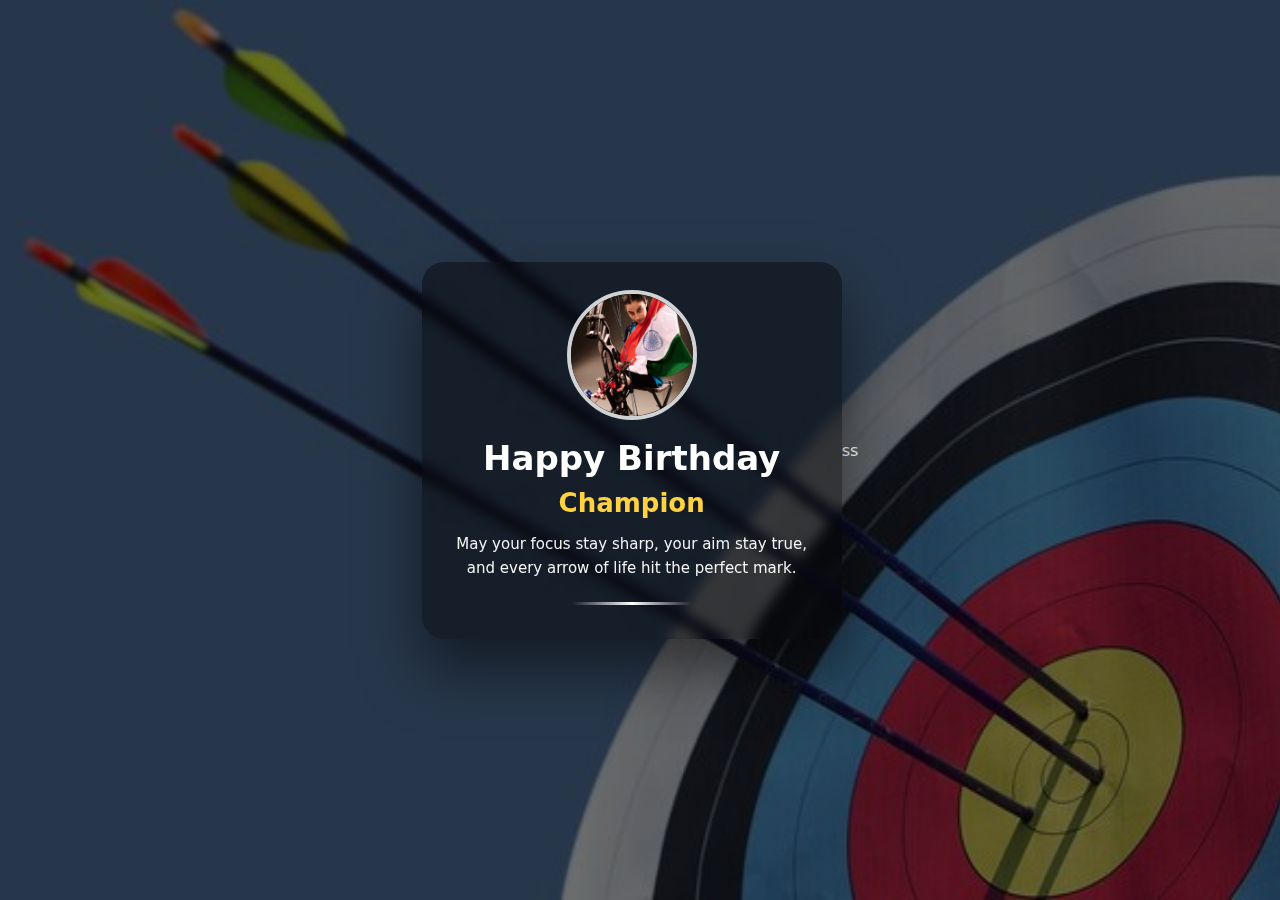
<file: public/index.html>
<!DOCTYPE html>
<html lang="en">
<head>
<meta charset="UTF-8">
<meta name="viewport" content="width=device-width, initial-scale=1.0">
<title>Happy Birthday</title>

<style>
* {
  margin: 0;
  padding: 0;
  box-sizing: border-box;
  font-family: system-ui, -apple-system, BlinkMacSystemFont, sans-serif;
}

/* ===== FULL BACKGROUND ===== */
body {
  min-height: 100vh;
  background:
    linear-gradient(
      rgba(0,0,0,0.55),
      rgba(0,0,0,0.55)
    ),
    url("bg.jpg") center / cover no-repeat;
  display: flex;
  align-items: center;
  justify-content: center;
  color: #ffffff;
}

/* ===== MAIN CARD ===== */
.card {
  width: 90%;
  max-width: 360px;
  background: rgba(0,0,0,0.45);
  backdrop-filter: blur(6px);
  border-radius: 22px;
  padding: 28px 22px 34px;
  text-align: center;
  box-shadow: 0 30px 60px rgba(0,0,0,0.5);
  animation: fadeUp 1.2s ease forwards;
}

/* ===== USER PHOTO ===== */
.photo {
  width: 130px;
  height: 130px;
  border-radius: 50%;
  overflow: hidden;
  margin: 0 auto 18px;
  border: 4px solid rgba(255,255,255,0.8);
}

.photo img {
  width: 100%;
  height: 100%;
  object-fit: cover;
}

/* ===== TEXT ===== */
.title {
  font-size: 28px;
  font-weight: 800;
  margin-bottom: 10px;
}

.name {
  font-size: 22px;
  font-weight: 600;
  color: #ffd23f;
  margin-bottom: 14px;
}

.message {
  font-size: 15px;
  line-height: 1.6;
  opacity: 0.95;
}

/* ===== SUBTLE ARROW LINE ===== */
.arrow {
  width: 120px;
  height: 3px;
  margin: 22px auto 0;
  background: linear-gradient(to right, transparent, #fff, transparent);
  animation: pulse 2.5s ease-in-out infinite;
}

@keyframes fadeUp {
  from { opacity: 0; transform: translateY(20px); }
  to { opacity: 1; transform: translateY(0); }
}

@keyframes pulse {
  0%,100% { opacity: 0.4; }
  50% { opacity: 1; }
}

/* ===== TABLET / DESKTOP ===== */
@media (min-width: 768px) {
  .card { max-width: 420px; }
  .title { font-size: 34px; }
  .name { font-size: 26px; }
}
</style>
</head>

<body>

<div class="card">

  <div class="photo">
    <img src="user.jpg" alt="User Photo">
  </div>

  <div class="title">Happy Birthday</div>

  <!-- 🔁 CHANGE NAME ONLY -->
  <div class="name">Champion</div>

  <div class="message">
    May your focus stay sharp, your aim stay true,
    and every arrow of life hit the perfect mark.
  </div>

  <div class="arrow"></div>

</div>

</body>
</html>ss
</file>
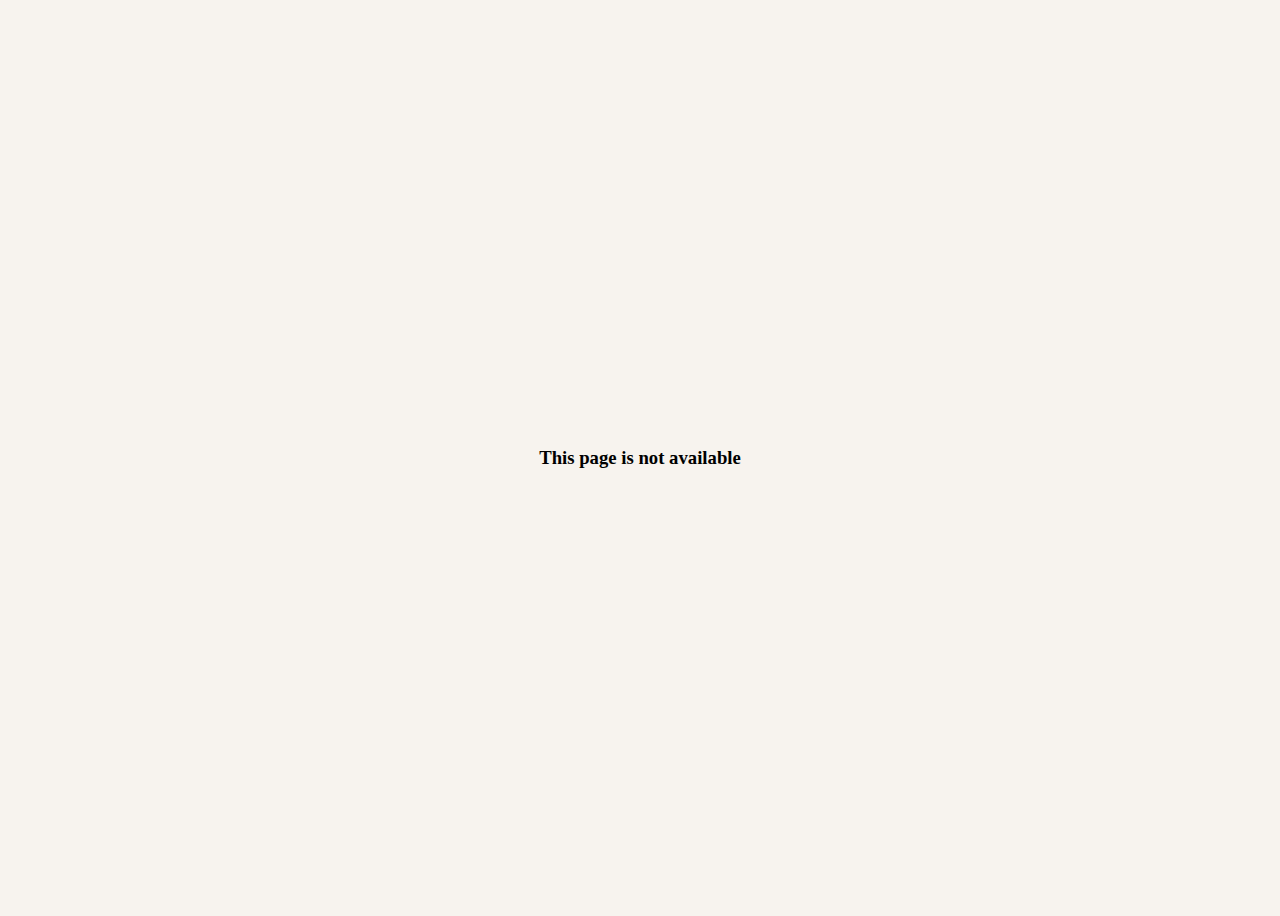
<file: gos/birthday/index.html>
<!DOCTYPE html>
<html lang="en">
<head>
  <meta charset="UTF-8">
  <title>Birthday Surprise</title>
  <meta name="viewport" content="width=device-width, initial-scale=1.0">
  <style>
    body {
      font-family: Georgia, serif;
      background: #f7f3ee;
      display: flex;
      justify-content: center;
      align-items: center;
      height: 100vh;
    }
    .box {
      background: white;
      padding: 30px;
      max-width: 400px;
      width: 90%;
      text-align: center;
      box-shadow: 0 20px 40px rgba(0,0,0,.15);
    }
    input {
      padding: 10px;
      width: 100%;
      margin-top: 15px;
      font-size: 16px;
    }
    button {
      margin-top: 15px;
      padding: 10px;
      width: 100%;
      background: #b36b1c;
      color: white;
      border: none;
      cursor: pointer;
    }
    .error {
      color: red;
      margin-top: 10px;
    }
  </style>
</head>
<body>

<div class="box">
  <h2>Enter PIN to Unlock</h2>
  <input type="password" id="pin" placeholder="Enter PIN">
  <button onclick="unlock()">Unlock</button>
  <div class="error" id="error"></div>
</div>

<script>
const params = new URLSearchParams(window.location.search);
const userId = params.get("id");

if (!userId) {
  document.body.innerHTML = "<h3>Invalid link</h3>";
}

let userData = null;

fetch("users.json")
  .then(res => res.json())
  .then(data => {
    userData = data.find(u => u.id === userId);
    if (!userData || userData.status !== "active") {
      document.body.innerHTML = "<h3>This page is not available</h3>";
    }
  });

function unlock() {
  const enteredPin = document.getElementById("pin").value;
  if (enteredPin === userData.pin) {
    window.location.href = `designs/${userData.design}/index.html?id=${userId}`;
  } else {
    document.getElementById("error").innerText = "Incorrect PIN";
  }
}
</script>

</body>
</html>
</file>
